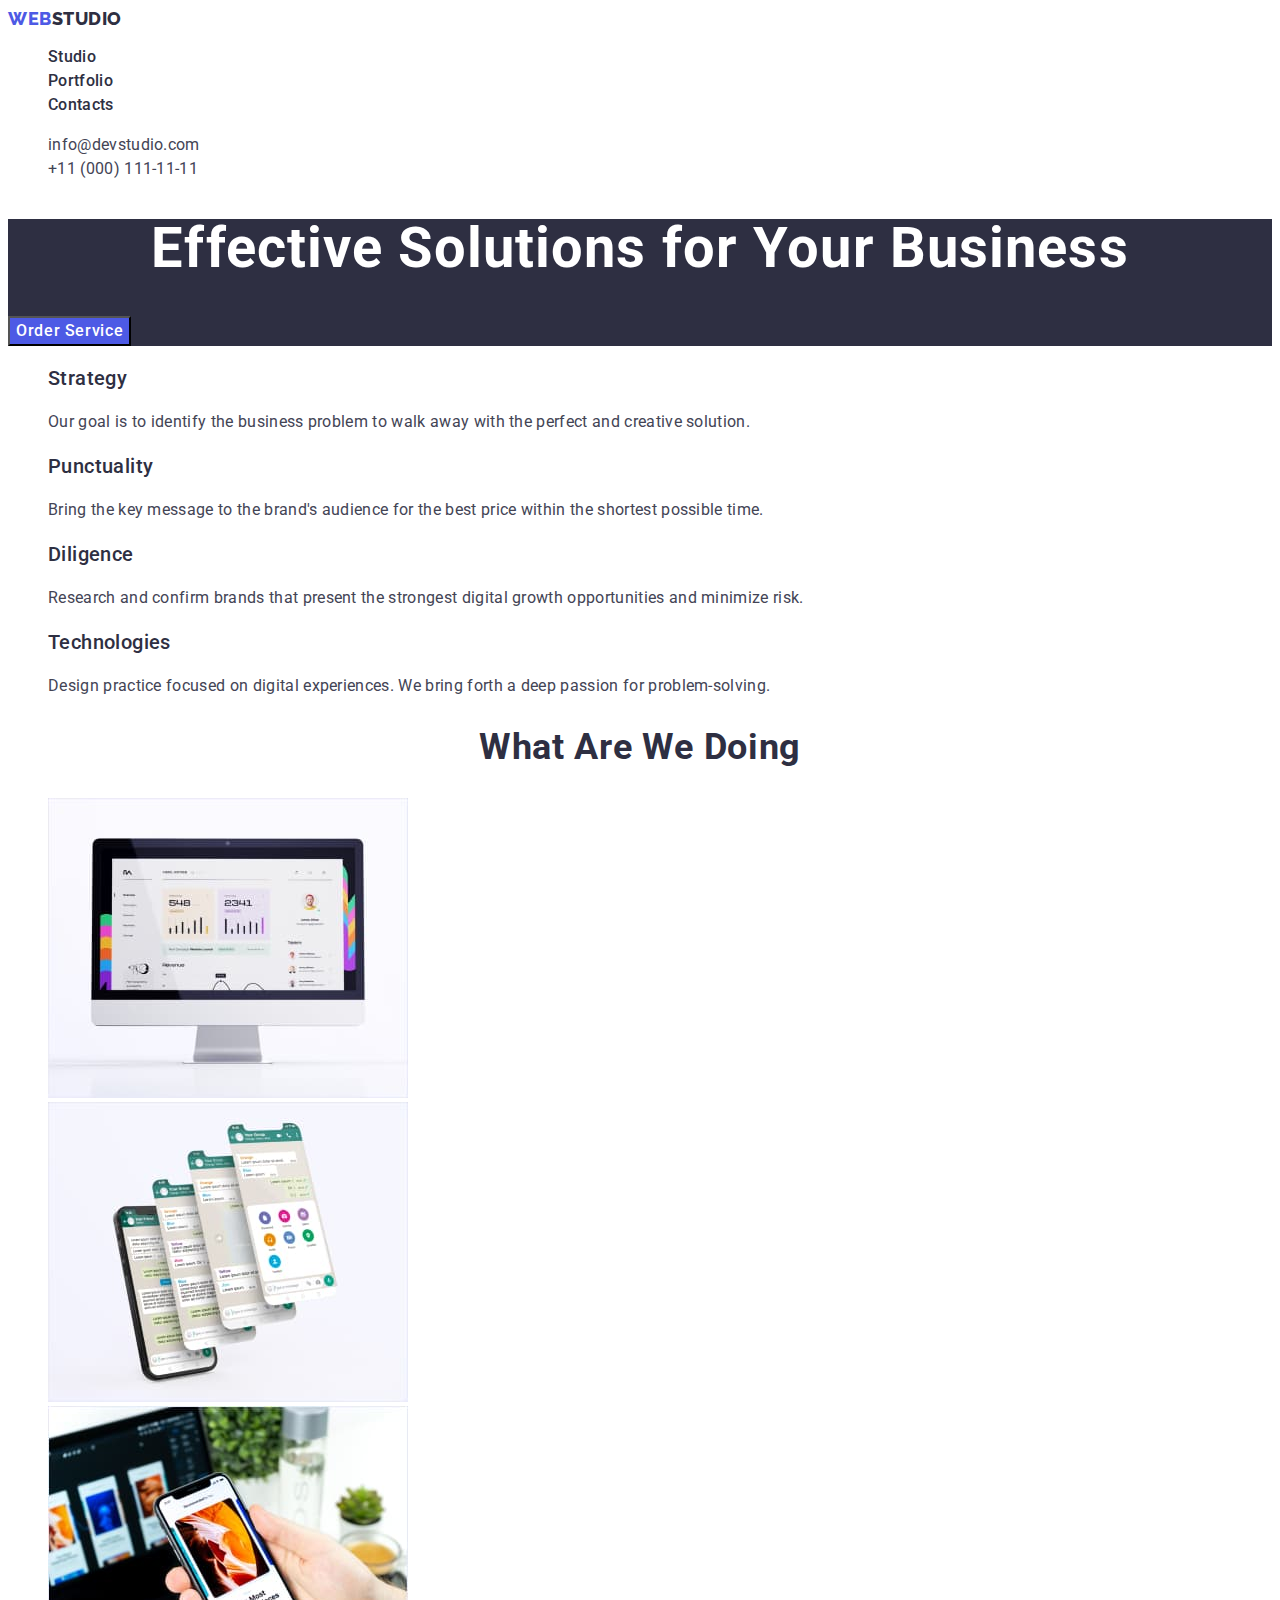
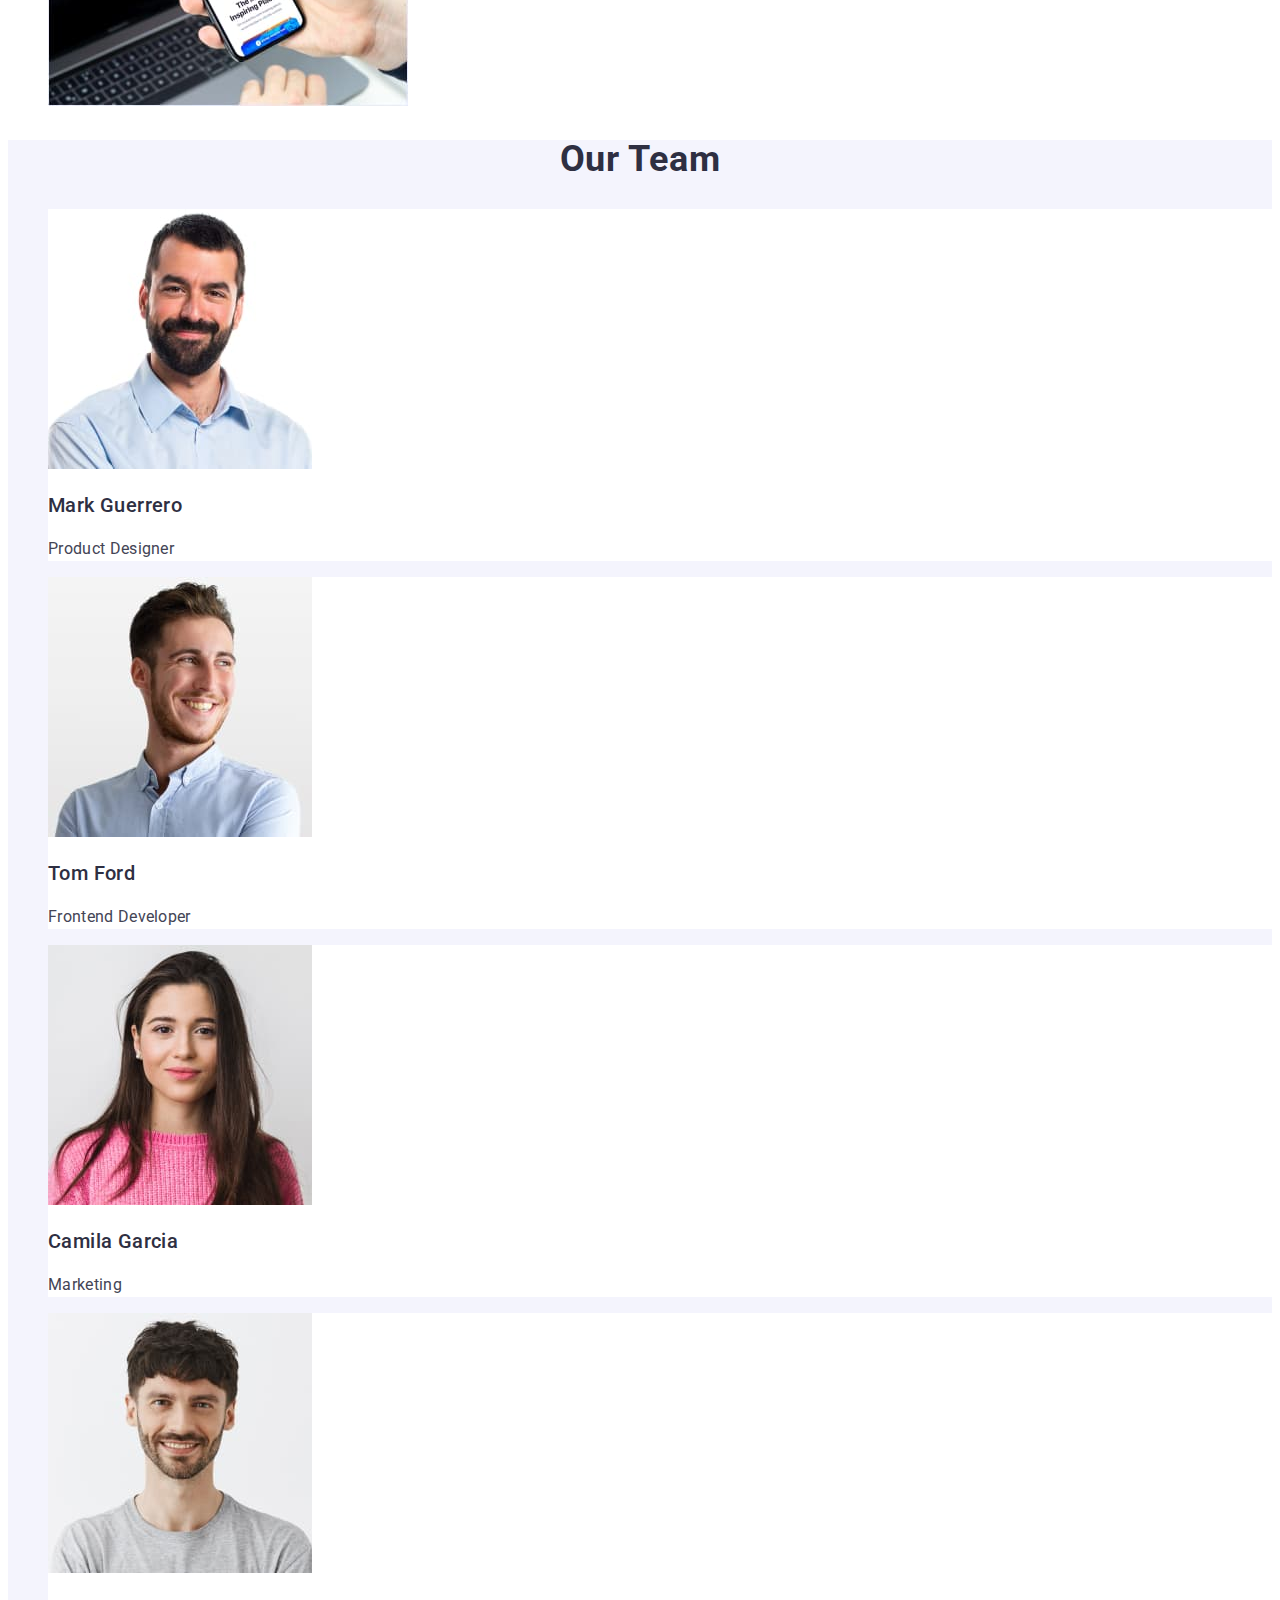
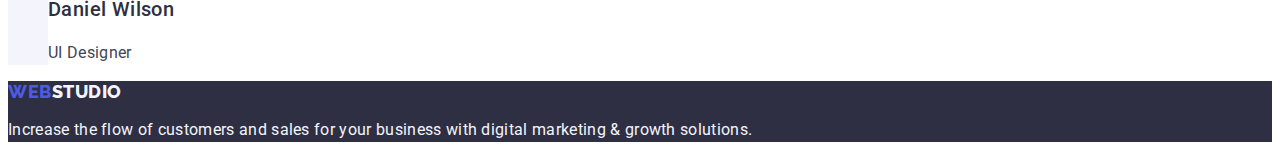
<file: index.html>
<!DOCTYPE html>
<html lang="en">
  <head>
    <meta charset="UTF-8" />
    <meta http-equiv="X-UA-Compatible" content="IE=edge" />
    <meta name="viewport" content="width=device-width, initial-scale=1.0" />
    <title>Webstudio</title>
    <link rel="preconnect" href="https://fonts.googleapis.com" />
    <link rel="preconnect" href="https://fonts.gstatic.com" crossorigin />
    <link
      href="https://fonts.googleapis.com/css2?family=Raleway:wght@800&family=Roboto:wght@400;500;700&display=swap"
      rel="stylesheet"
    />

    <link rel="stylesheet" href="./css/styles.css" />
  </head>
  <body>
    <!-- Header section -->
    <header>
      <nav class="naw">
        <a href="./index.html" class="logo link"
          >Web<span class="naw-logo link">Studio</span></a
        >
        <ul class="naw-list list">
          <li class="naw-item">
            <a href="./index.html" class="naw-link link">Studio</a>
          </li>
          <li class="naw-item">
            <a href="./portfolio.html" class="naw-link link">Portfolio</a>
          </li>
          <li class="naw-item">
            <a href="" class="naw-link link">Contacts</a>
          </li>
        </ul>
      </nav>
      <address class="address">
        <ul class="list">
          <li>
            <a href="mailto:info@devstudio.com" class="address-link link"
              >info@devstudio.com</a
            >
          </li>
          <li>
            <a href="tel:+110001111111" class="address-link link"
              >+11 (000) 111-11-11</a
            >
          </li>
        </ul>
      </address>
    </header>
    <main>
      <!-- hero section -->
      <section class="hero">
        <h1 class="hero-header">Effective Solutions for Your Business</h1>
        <button type="button" class="hero-btn">Order Service</button>
      </section>

      <!-- first section -->
      <section>
        <h2 hidden class="header-two">ouwer princep</h2>
        <ul class="list">
          <li>
            <h3 class="header-tree">Strategy</h3>
            <p class="text-in-section">
              Our goal is to identify the business problem to walk away with the
              perfect and creative solution.
            </p>
          </li>
          <li>
            <h3 class="header-tree">Punctuality</h3>
            <p class="text-in-section">
              Bring the key message to the brand's audience for the best price
              within the shortest possible time.
            </p>
          </li>
          <li>
            <h3 class="header-tree">Diligence</h3>
            <p class="text-in-section">
              Research and confirm brands that present the strongest digital
              growth opportunities and minimize risk.
            </p>
          </li>
          <li>
            <h3 class="header-tree">Technologies</h3>
            <p class="text-in-section">
              Design practice focused on digital experiences. We bring forth a
              deep passion for problem-solving.
            </p>
          </li>
        </ul>
      </section>

      <!-- second section -->
      <section>
        <h2 class="header-two">What are we doing</h2>
        <ul class="list">
          <li>
            <img
              src="./images/whatarewedoing/img-1.jpg"
              alt="desktop"
              width="360"
              height="300"
            />
          </li>
          <li>
            <img
              src="./images/whatarewedoing/img-2.jpg"
              alt="mobile"
              width="360"
              height="300"
            />
          </li>
          <li>
            <img
              src="./images/whatarewedoing/img-3.jpg"
              alt="laptop wish mobile"
              width="360"
              height="300"
            />
          </li>
        </ul>
      </section>

      <!-- third section -->
      <section class="third-section">
        <h2 class="header-two">Our Team</h2>
        <ul class="list">
          <li class="team-item">
            <img
              src="./images/ourteam/img.jpg"
              alt="photo Mark"
              width="264"
              height="260"
            />
            <h3 class="header-tree">Mark Guerrero</h3>
            <p class="text-in-section">Product Designer</p>
          </li>
          <li class="team-item">
            <img
              src="./images/ourteam/img-1.jpg"
              alt="photo Tom"
              width="264"
              height="260"
            />
            <h3 class="header-tree">Tom Ford</h3>
            <p class="text-in-section">Frontend Developer</p>
          </li>
          <li class="team-item">
            <img
              src="./images/ourteam/img-2.jpg"
              alt="photo Camila"
              width="264"
              height="260"
            />
            <h3 class="header-tree">Camila Garcia</h3>
            <p class="text-in-section">Marketing</p>
          </li>
          <li class="team-item">
            <img
              src="./images/ourteam/img-3.jpg"
              alt="photo Daniel"
              width="264"
              height="260"
            />
            <h3 class="header-tree">Daniel Wilson</h3>
            <p class="text-in-section">UI Designer</p>
          </li>
        </ul>
      </section>
    </main>

    <!-- Footer section -->
    <footer class="footer">
      <a href="./index.html" class="logo link"
        >Web<span class="footer-logo link">Studio</span></a
      >
      <p class="footer-text">
        Increase the flow of customers and sales for your business with digital
        marketing & growth solutions.
      </p>
    </footer>
  </body>
</html>
</file>
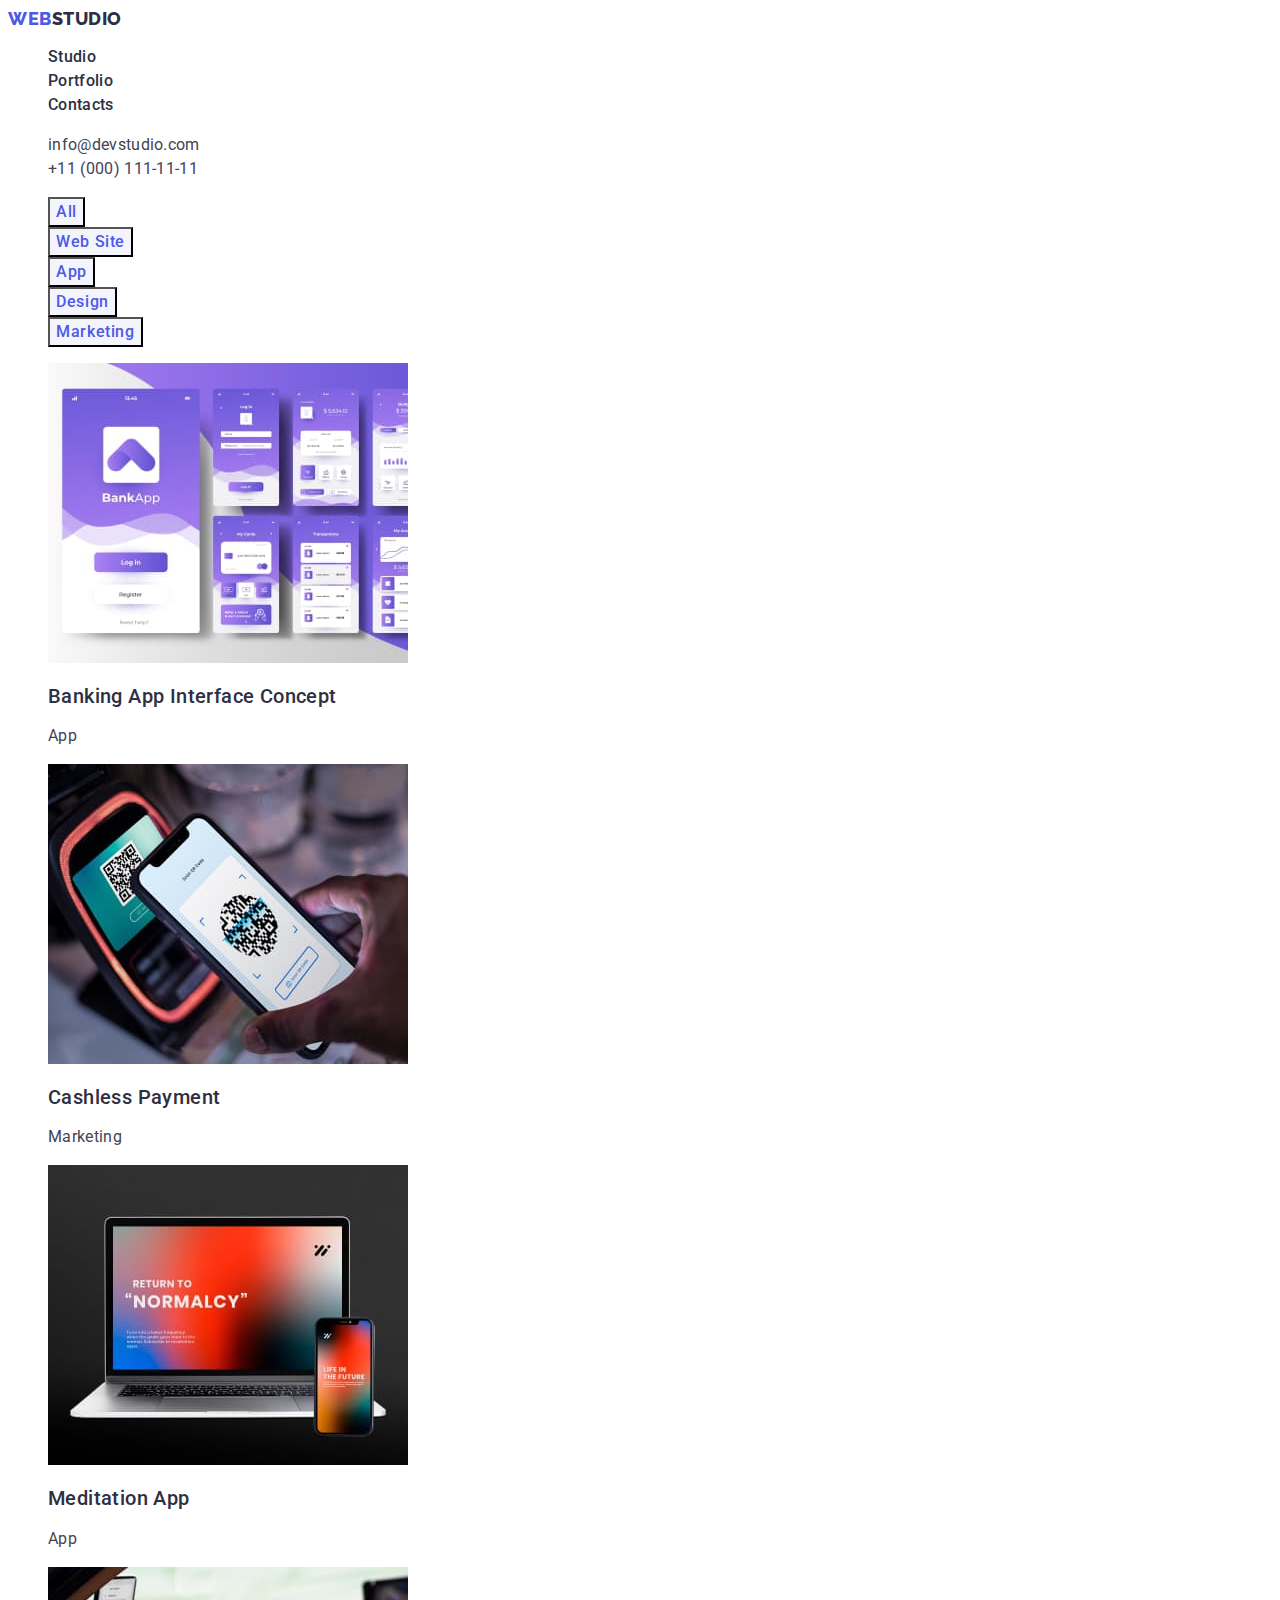
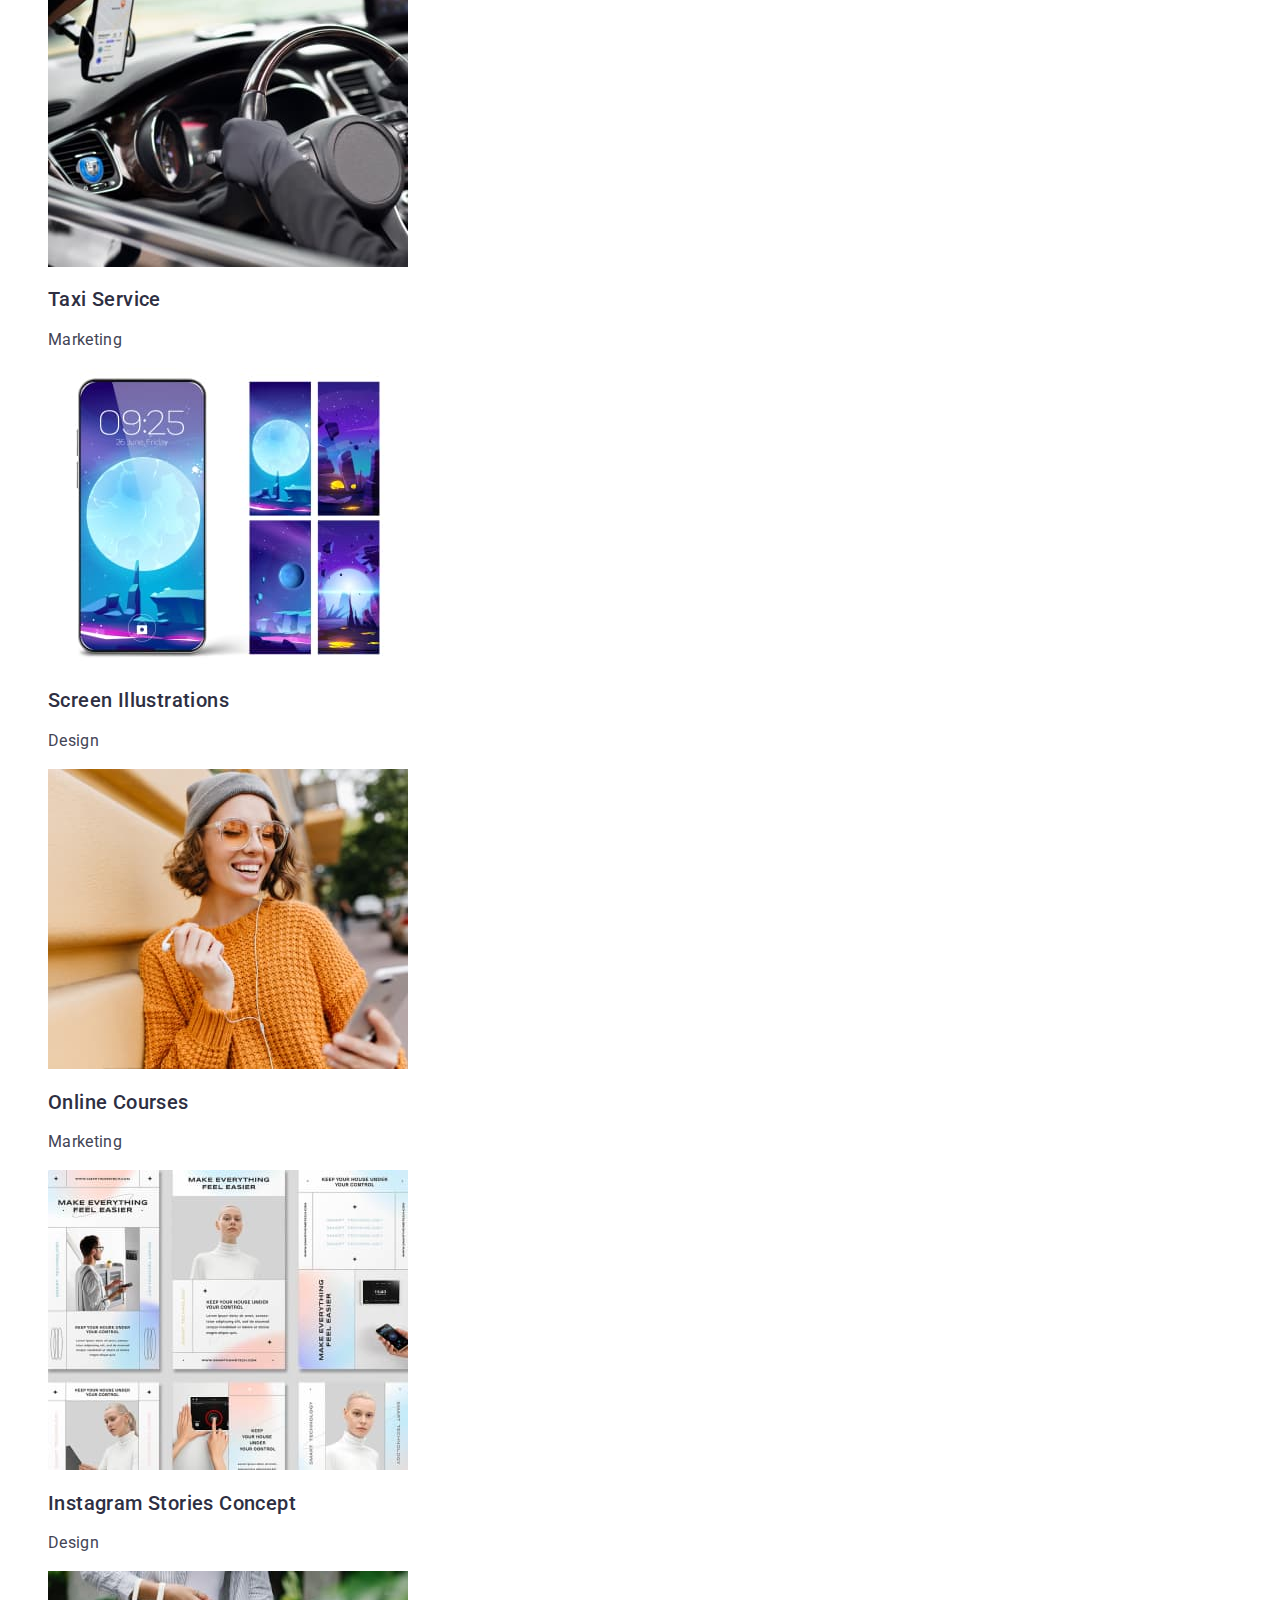
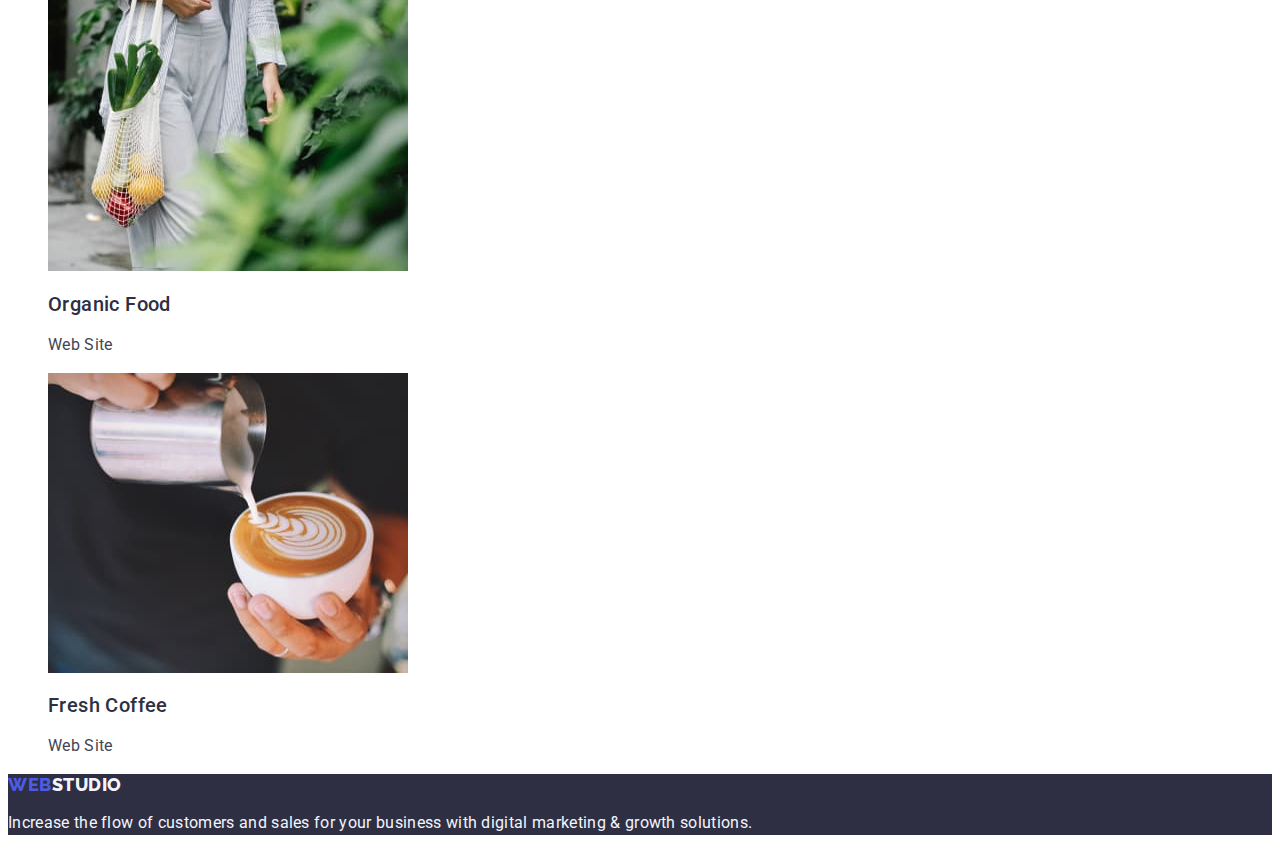
<file: portfolio.html>
<!DOCTYPE html>
<html lang="en">
  <head>
    <meta charset="UTF-8" />
    <meta http-equiv="X-UA-Compatible" content="IE=edge" />
    <meta name="viewport" content="width=device-width, initial-scale=1.0" />
    <title>Portfolio</title>
    <link rel="preconnect" href="https://fonts.googleapis.com" />
    <link rel="preconnect" href="https://fonts.gstatic.com" crossorigin />
    <link
      href="https://fonts.googleapis.com/css2?family=Raleway:wght@800&family=Roboto:wght@400;500;700&display=swap"
      rel="stylesheet"
    />

    <link rel="stylesheet" href="./css/styles.css" />
  </head>
  <body>
    <!-- Header section -->
    <header>
      <nav class="naw">
        <a href="./index.html" class="logo link"
          >Web<span class="naw-logo link">Studio</span></a
        >
        <ul class="naw-list list">
          <li class="naw-item">
            <a href="./index.html" class="naw-link link">Studio</a>
          </li>
          <li class="naw-item">
            <a href="./portfolio.html" class="naw-link link">Portfolio</a>
          </li>
          <li class="naw-item">
            <a href="" class="naw-link link">Contacts</a>
          </li>
        </ul>
      </nav>
      <address class="address">
        <ul class="list">
          <li>
            <a href="mailto:info@devstudio.com" class="address-link link"
              >info@devstudio.com</a
            >
          </li>
          <li>
            <a href="tel:+110001111111" class="address-link link"
              >+11 (000) 111-11-11</a
            >
          </li>
        </ul>
      </address>
    </header>
    <main>
      <!-- filter section -->
      <section>
        <h1 hidden>Portfolio</h1>
        <ul class="list">
          <li><button type="button" class="portfolio-btn">All</button></li>
          <li><button type="button" class="portfolio-btn">Web Site</button></li>
          <li><button type="button" class="portfolio-btn">App</button></li>
          <li><button type="button" class="portfolio-btn">Design</button></li>
          <li>
            <button type="button" class="portfolio-btn">Marketing</button>
          </li>
        </ul>
        <ul class="list">
          <li>
            <a href="" class="link">
              <img
                src="./images/portfolio/img.jpg"
                alt="photo banking app"
                width="360"
                height="300"
              />
              <h2 class="portfolio-header-second">
                Banking App Interface Concept
              </h2>
              <p class="portfolio-options">App</p>
            </a>
          </li>
          <li>
            <a href="" class="link">
              <img
                src="./images/portfolio/img-1.jpg"
                alt="photo cashless payment"
                width="360"
                height="300"
              />
              <h2 class="portfolio-header-second">Cashless Payment</h2>
              <p class="portfolio-options">Marketing</p>
            </a>
          </li>
          <li>
            <a href="" class="link">
              <img
                src="./images/portfolio/img-2.jpg"
                alt="photo meditaion app"
                width="360"
                height="300"
              />
              <h2 class="portfolio-header-second">Meditation App</h2>
              <p class="portfolio-options">App</p>
            </a>
          </li>
          <li>
            <a href="" class="link">
              <img
                src="./images/portfolio/img-3.jpg"
                alt="photo taxi service"
                width="360"
                height="300"
              />
              <h2 class="portfolio-header-second">Taxi Service</h2>
              <p class="portfolio-options">Marketing</p>
            </a>
          </li>
          <li>
            <a href="" class="link">
              <img
                src="./images/portfolio/img-4.jpg"
                alt="photo screen illustrations"
                width="360"
                height="300"
              />
              <h2 class="portfolio-header-second">Screen Illustrations</h2>
              <p class="portfolio-options">Design</p>
            </a>
          </li>
          <li>
            <a href="" class="link">
              <img
                src="./images/portfolio/img-5.jpg"
                alt="photo courses"
                width="360"
                height="300"
              />
              <h2 class="portfolio-header-second">Online Courses</h2>
              <p class="portfolio-options">Marketing</p>
            </a>
          </li>
          <li>
            <a href="" class="link">
              <img
                src="./images/portfolio/img-6.jpg"
                alt="photo instagram concept"
                width="360"
                height="300"
              />
              <h2 class="portfolio-header-second">Instagram Stories Concept</h2>
              <p class="portfolio-options">Design</p>
            </a>
          </li>
          <li>
            <a href="" class="link">
              <img
                src="./images/portfolio/img-7.jpg"
                alt="photo organic food"
                width="360"
                height="300"
              />
              <h2 class="portfolio-header-second">Organic Food</h2>
              <p class="portfolio-options">Web Site</p>
            </a>
          </li>
          <li>
            <a href="" class="link">
              <img
                src="./images/portfolio/img-8.jpg"
                alt="photo coffee"
                width="360"
                height="300"
              />
              <h2 class="portfolio-header-second">Fresh Coffee</h2>
              <p class="portfolio-options">Web Site</p>
            </a>
          </li>
        </ul>
      </section>
    </main>

    <!-- Footer section -->
    <footer class="footer">
      <a href="./index.html" class="logo link"
        >Web<span class="footer-logo link">Studio</span></a
      >
      <p class="footer-text">
        Increase the flow of customers and sales for your business with digital
        marketing & growth solutions.
      </p>
    </footer>
  </body>
</html>
</file>
<file: css/styles.css>
:root {
  --color-iris: #4d5ae5;
  --color-ocean: #404bbf;
  --color-navy-blue: #2e2f42;
  --color-green: #31d0aa;
  --color-slate: #434455;
  --color-light-slate: #8e8f99;
  --color-cornflower: #e7e9fc;
  --color-cloud: #f4f4fd;
  --color-navy-blue-modal: #2e2f42;
  --color-grey: #2e2f42;
  --color-white: #ffffff;
  --color-dairy: #fcfcfc;
}
body {
  font-family: Roboto, sans-serif;
  font-size: 16px;
  background-color: #ffffff;
  color: var(--color-slate);
}
.link {
  text-decoration: none;
}
.list {
  list-style: none;
}
/**
  |============================
  | Header section
  |============================
*/
.logo {
  font-family: Raleway, sans-serif;
  font-weight: 800;
  font-size: 18px;
  line-height: 1.17;
  letter-spacing: 0.03em;
  text-transform: uppercase;
  color: var(--color-iris);
}
.naw-logo {
  color: var(--color-navy-blue);
}

.naw-link {
  font-weight: 500;
  line-height: 1.5;
  letter-spacing: 0.02em;
  color: var(--color-navy-blue);
}
.naw-link:hover,
.naw-link:focus {
  color: var(--color-ocean);
}
.address {
  font-style: normal;
}
.address-link {
  line-height: 1.5;
  letter-spacing: 0.02em;
  color: var(--color-slate);
}
.address-link:hover,
.address-link:focus {
  color: var(--color-ocean);
}
/**
  |============================
  | Hero section
  |============================
*/
.hero {
  background-color: var(--color-navy-blue);
}
.hero-header {
  font-weight: 700;
  font-size: 56px;
  line-height: 1.07;
  text-align: center;
  letter-spacing: 0.02em;
  color: var(--color-white);
}
.hero-btn {
  font-family: inherit;
  cursor: pointer;
  font-weight: 500;
  font-size: 16px;
  line-height: 1.5;
  letter-spacing: 0.04em;
  background-color: var(--color-iris);
  color: var(--color-white);
}
.hero-btn:hover,
.hero-btn:focus {
  background-color: var(--color-ocean);
}

/**
  |============================
  |Main sections
  |============================
*/
.header-two {
  font-weight: 700;
  font-size: 36px;
  line-height: 1.11;
  text-align: center;
  letter-spacing: 0.02em;
  text-transform: capitalize;
  color: var(--color-navy-blue);
}
.header-tree,
.portfolio-header-second {
  font-weight: 500;
  font-size: 20px;
  line-height: 1.2;
  letter-spacing: 0.02em;
  color: var(--color-navy-blue);
}
.text-in-section,
.portfolio-options {
  letter-spacing: 0.02em;
  line-height: 1.5;
  color: var(--color-slate);
}
.third-section {
  background-color: var(--color-cloud);
}
.team-item {
  background-color: var(--color-white);
}
/**
  |============================
  | footer section
  |============================
*/
.footer {
  background-color: var(--color-navy-blue);
}
.footer-logo {
  font-family: "Raleway", sans-serif;
  font-style: normal;
  font-weight: 800;
  font-size: 18px;
  line-height: 1.17;
  letter-spacing: 0.03em;
  text-transform: uppercase;
  color: var(--color-cloud);
}
.footer-text {
  line-height: 1.5;
  letter-spacing: 0.02em;
  color: var(--color-cloud);
}
/**
  |============================
  | Portfolio
  |============================
*/
.portfolio-btn {
  font-family: inherit;
  font-size: 16px;
  line-height: 1.5;
  cursor: pointer;
  font-weight: 500;
  letter-spacing: 0.04em;
  color: var(--color-iris);
  background-color: var(--color-cloud);
}
.portfolio-btn:hover,
.portfolio-btn:focus {
  background-color: var(--color-ocean);
  color: var(--color-white);
}
</file>
